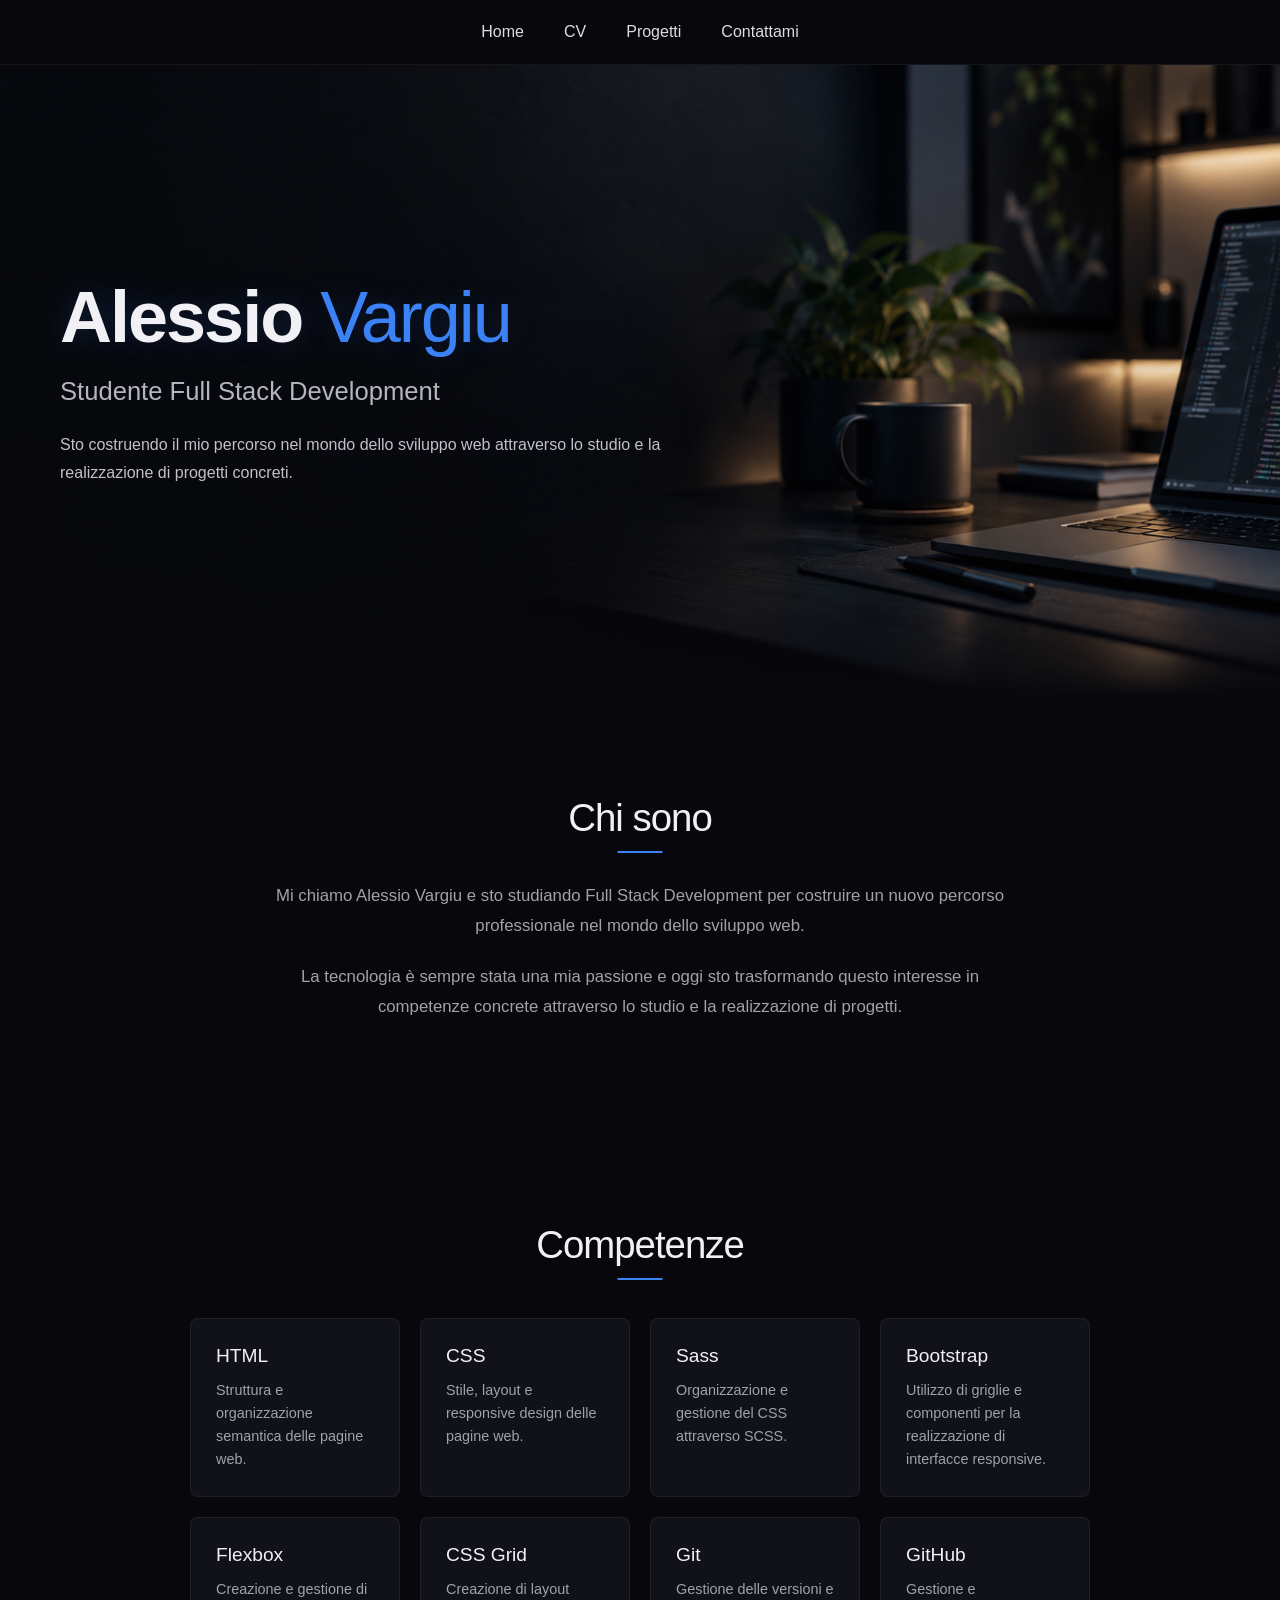
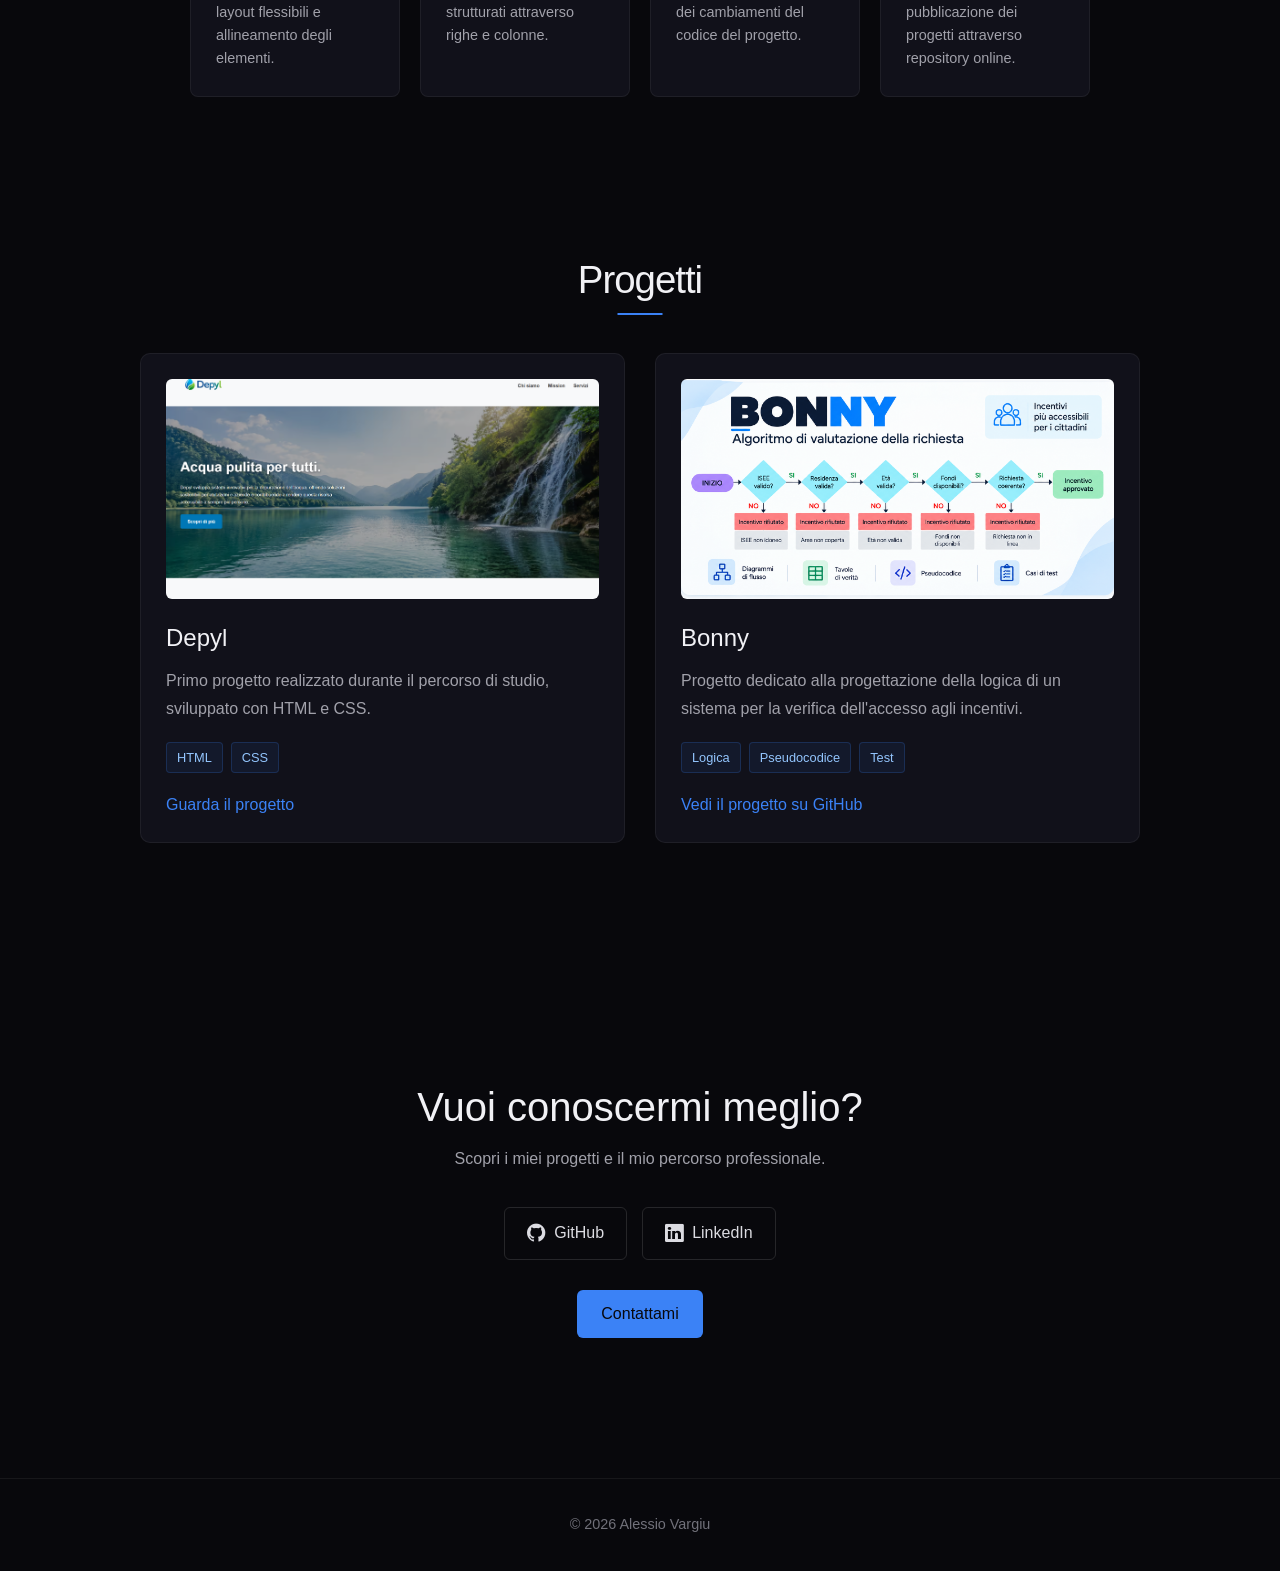
<file: index.html>
<!DOCTYPE html>
<html lang="it">

<head>
    <meta charset="UTF-8">
    <meta name="viewport" content="width=device-width, initial-scale=1.0">
    <title>Alessio Vargiu | Portfolio</title>

    <link rel="icon" type="image/svg+xml" href="favicon/favicon.svg">

    <meta property="og:title" content="Alessio Vargiu | Portfolio">
    <meta property="og:description" content="Portfolio di Alessio Vargiu, web developer. Scopri il mio percorso, le mie competenze e i miei progetti.">
    <meta property="og:type" content="website">
    <meta property="og:url" content="https://alessiovargiu.github.io/portfolio/">
    <meta property="og:image" content="https://alessiovargiu.github.io/portfolio/assets/img/hero-background.png">

    <link href="https://cdn.jsdelivr.net/npm/bootstrap@5.3.8/dist/css/bootstrap.min.css" rel="stylesheet">
    <link rel="stylesheet" href="https://cdn.jsdelivr.net/npm/bootstrap-icons@1.13.1/font/bootstrap-icons.min.css">

    <link rel="stylesheet" href="css/style.css">
    
</head>

<body>

    <header>

        <nav>

            <!-- Menu desktop -->
            <div class="desktop-menu">
                <a href="index.html">Home</a>
                <a href="cv.html">CV</a>
                <a href="progetti.html">Progetti</a>
                <a href="contatti.html">Contattami</a>
            </div>

            <!-- Menu mobile -->
            <details class="mobile-menu">

                <summary>Menu</summary>

                <div class="menu-links">
                    <a href="index.html">Home</a>
                    <a href="cv.html">CV</a>
                    <a href="progetti.html">Progetti</a>
                    <a href="contatti.html">Contattami</a>
                </div>

            </details>

        </nav>

    </header>


    <main>

        <section class="hero">
            <div>
                <h1>Alessio <span>Vargiu</span></h1>
                <h2>Studente Full Stack Development</h2>
                <p>
                    Sto costruendo il mio percorso nel mondo dello sviluppo web
                    attraverso lo studio e la realizzazione di progetti concreti.
                </p>
                
            </div>
        </section>

        <section class="about">
            <h2>Chi sono</h2>

            <p>
                Mi chiamo Alessio Vargiu e sto studiando Full Stack Development
                per costruire un nuovo percorso professionale nel mondo dello sviluppo web.
            </p>

            <p>
                La tecnologia è sempre stata una mia passione e oggi sto trasformando
                questo interesse in competenze concrete attraverso lo studio e la realizzazione
                di progetti.
            </p>
        </section>

        <section class="skills">
            <h2>Competenze</h2>

            <div class="skills-grid">

                <div>
                    <h3>HTML</h3>
                    <p>Struttura e organizzazione semantica delle pagine web.</p>
                </div>

                <div>
                    <h3>CSS</h3>
                    <p>Stile, layout e responsive design delle pagine web.</p>
                </div>

                <div>
                    <h3>Sass</h3>
                    <p>Organizzazione e gestione del CSS attraverso SCSS.</p>
                </div>

                <div>
                    <h3>Bootstrap</h3>
                    <p>Utilizzo di griglie e componenti per la realizzazione di interfacce responsive.</p>
                </div>

                <div>
                    <h3>Flexbox</h3>
                    <p>Creazione e gestione di layout flessibili e allineamento degli elementi.</p>
                </div>

                <div>
                    <h3>CSS Grid</h3>
                    <p>Creazione di layout strutturati attraverso righe e colonne.</p>
                </div>

                <div>
                    <h3>Git</h3>
                    <p>Gestione delle versioni e dei cambiamenti del codice del progetto.</p>
                </div>

                <div>
                    <h3>GitHub</h3>
                    <p>Gestione e pubblicazione dei progetti attraverso repository online.</p>
                </div>

            </div>
        </section>

        <section class="projects" id="projects">
            
            <h2>Progetti</h2>

            <div class="projects-grid">
                <article class="project-card">

                    <img src="assets/img/depyl.png" alt="Anteprima del progetto Depyl">

                    <h3>Depyl</h3>

                    <p>
                        Primo progetto realizzato durante il percorso di studio,
                        sviluppato con HTML e CSS.
                    </p>

                    <div class="project-technologies">
                        <span>HTML</span>
                        <span>CSS</span>
                    </div>

                    <a href="https://alessiovargiu.github.io/depyl/" target="_blank" rel="noopener noreferrer">
                        Guarda il progetto
                    </a>
                </article>

                <article class="project-card">

                    <img src="assets/img/bonny.png" alt="Anteprima del progetto Bonny">

                    <h3>Bonny</h3>

                    <p>
                        Progetto dedicato alla progettazione della logica di un sistema
                        per la verifica dell'accesso agli incentivi.
                    </p>

                    <div class="project-technologies">
                        <span>Logica</span>
                        <span>Pseudocodice</span>
                        <span>Test</span>
                    </div>

                    <a href="https://github.com/alessiovargiu/bonny" target="_blank" rel="noopener noreferrer">
                     Vedi il progetto su GitHub
                    </a>

                </article>
            </div>
        </section>

        <section class="social-cta">

            <h2>Vuoi conoscermi meglio?</h2>

            <p>
                Scopri i miei progetti e il mio percorso professionale.
            </p>

            <div class="social-links">

                <a href="https://github.com/alessiovargiu/" target="_blank" rel="noopener noreferrer">
                    <i class="bi bi-github"></i>
                    GitHub
                </a>

                <a href="https://www.linkedin.com/in/alessio-vargiu-49b0813a0/" target="_blank" rel="noopener noreferrer">
                    <i class="bi bi-linkedin"></i>
                    LinkedIn
                </a>

            </div>

            <a href="contatti.html" class="social-contact">
                Contattami
            </a>

        </section>
    </main>

    <footer>
        <p>&copy; 2026 Alessio Vargiu</p>
    </footer>

</body>

</html>
</file>
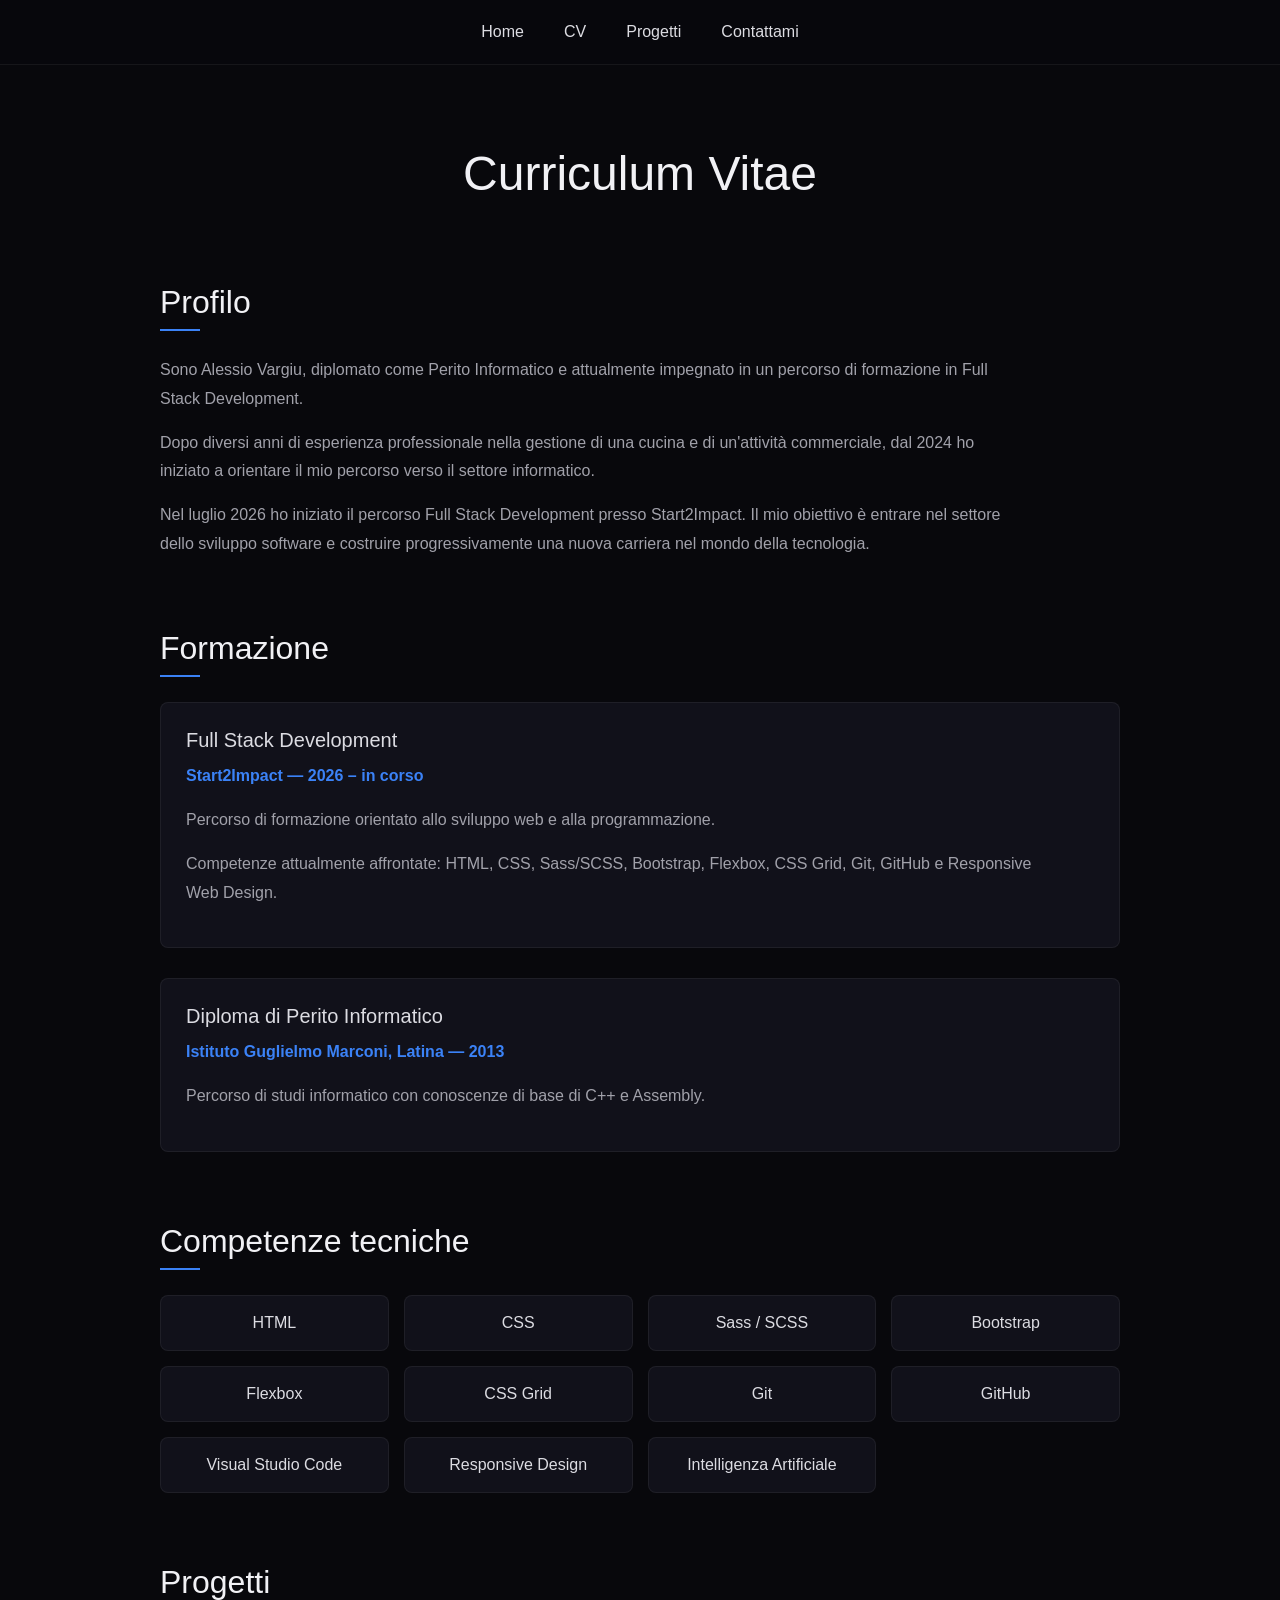
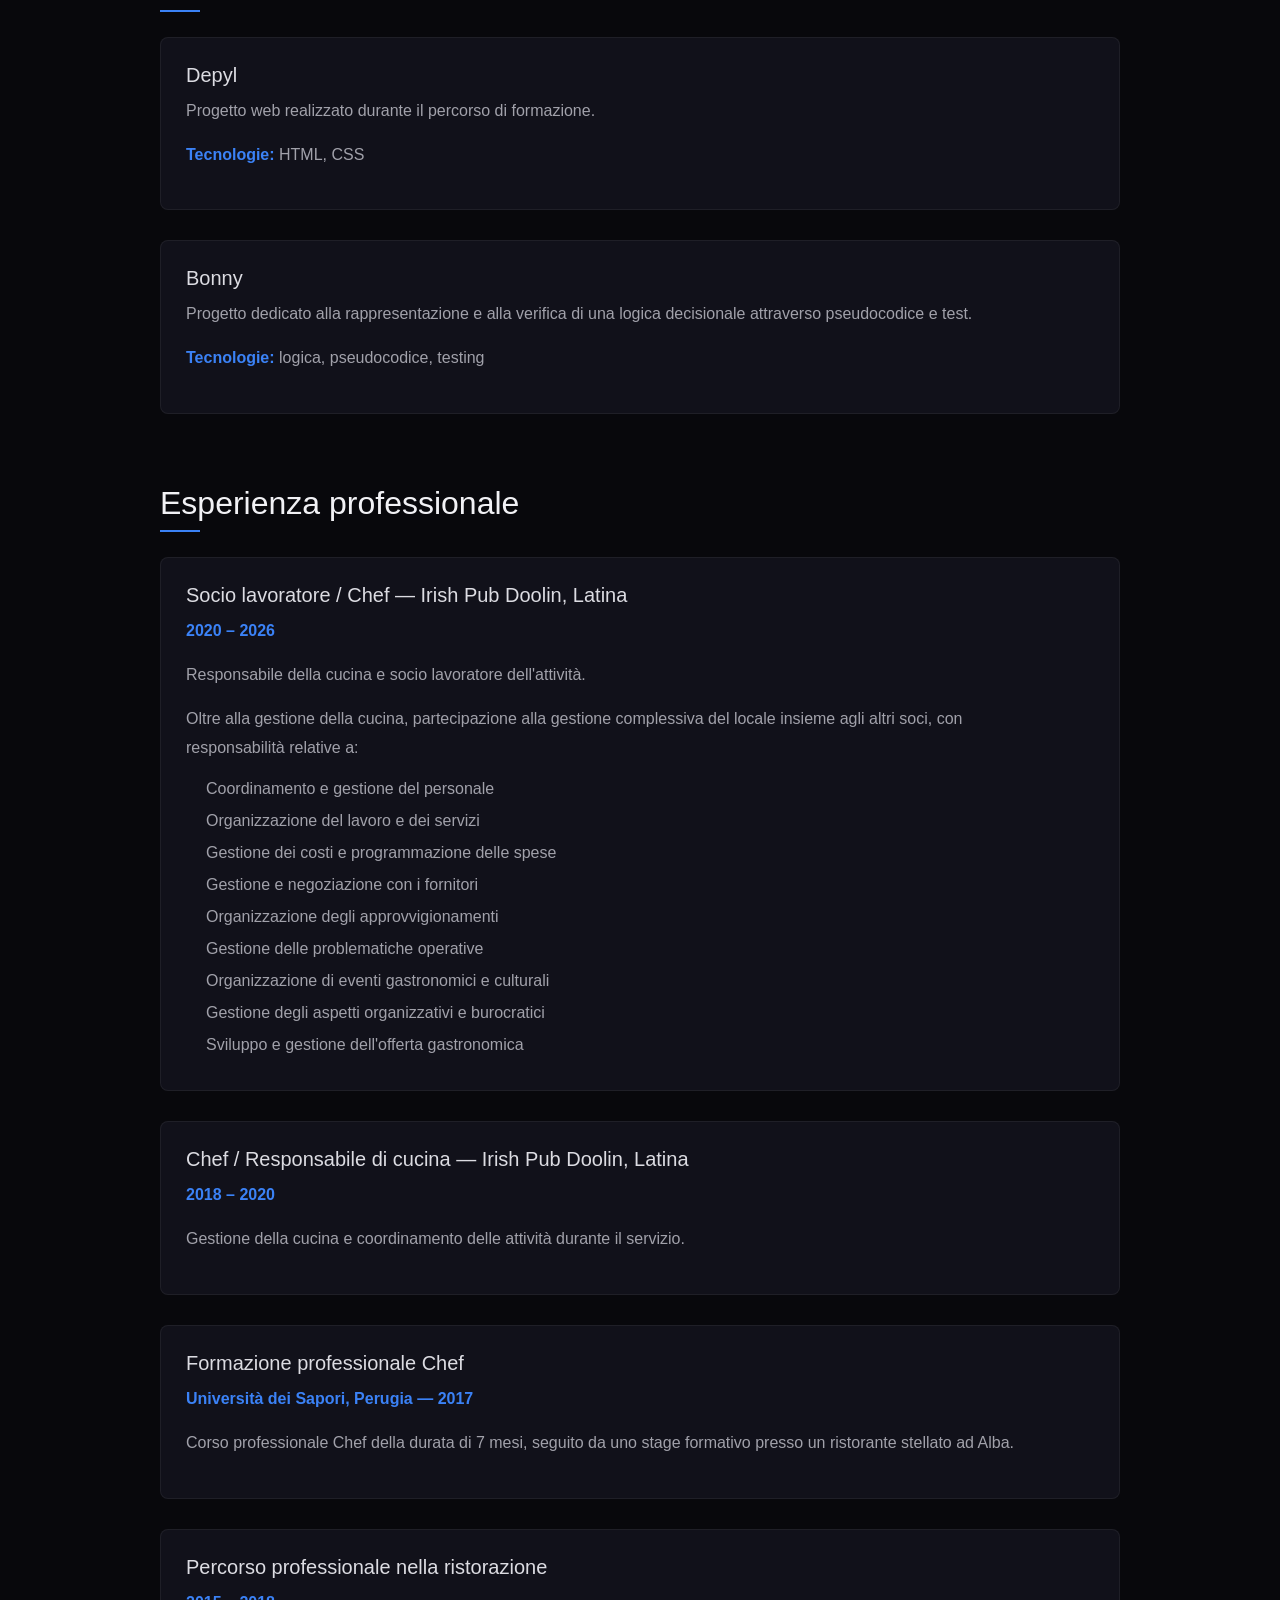
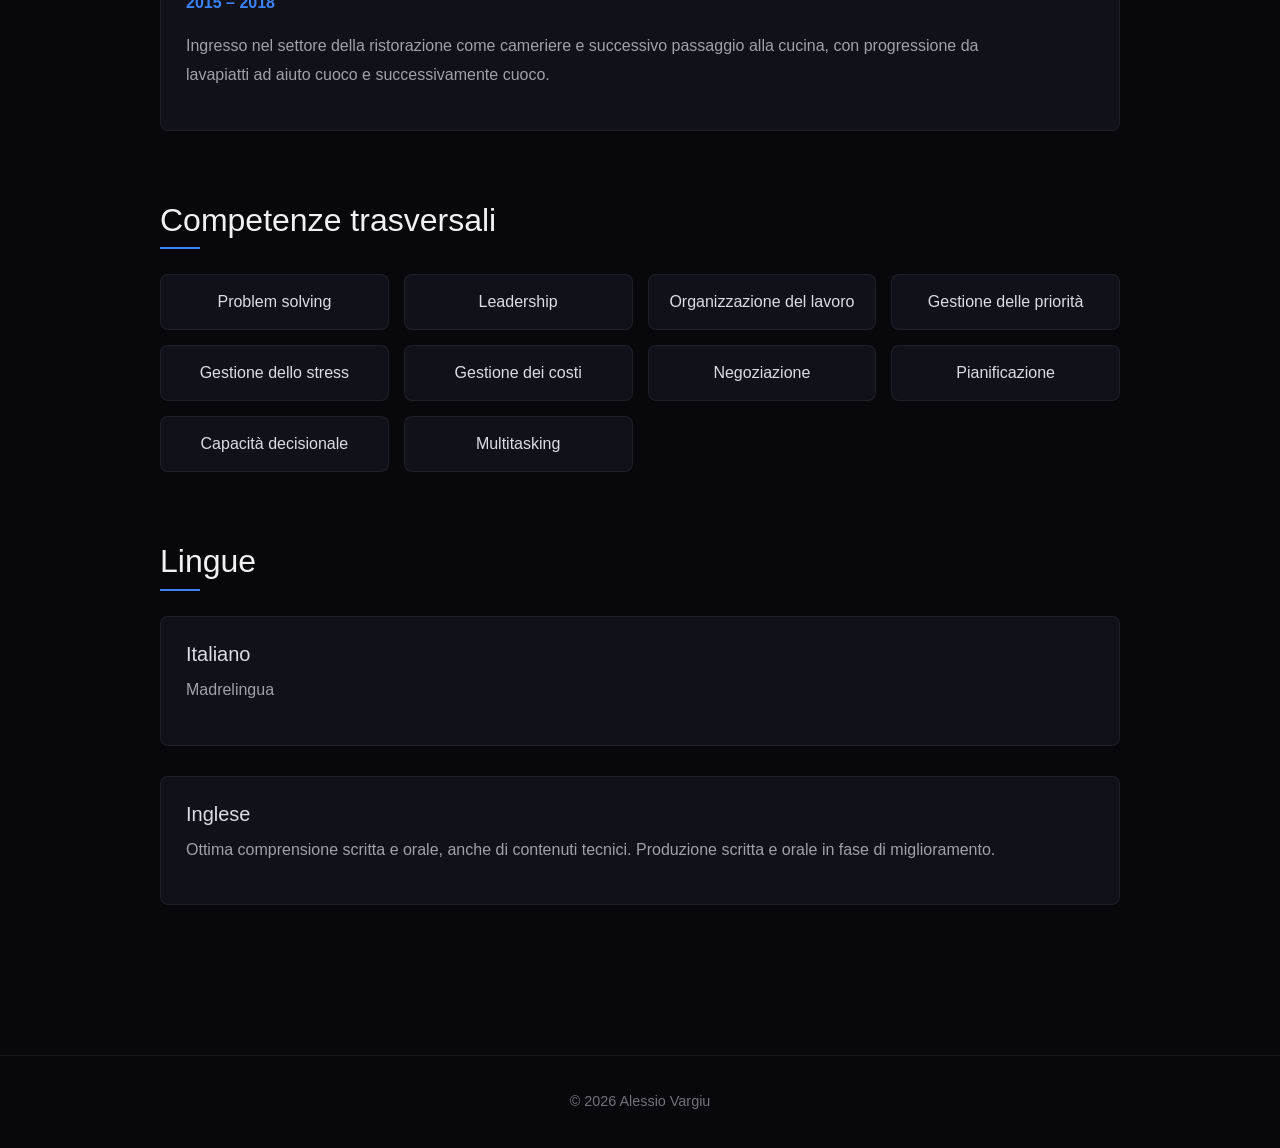
<file: cv.html>
<!DOCTYPE html>
<html lang="it">

<head>
    <meta charset="UTF-8">
    <meta name="viewport" content="width=device-width, initial-scale=1.0">

    <title>Alessio Vargiu | CV</title>

    <link rel="icon" type="image/svg+xml" href="favicon/favicon.svg">

    <meta property="og:title" content="Alessio Vargiu | CV">
    <meta property="og:description" content="Curriculum e percorso professionale di Alessio Vargiu.">
    <meta property="og:type" content="website">
    <meta property="og:url" content="https://alessiovargiu.github.io/portfolio/cv.html">
    <meta property="og:image" content="https://alessiovargiu.github.io/portfolio/assets/img/hero-background.png">

    <link href="https://cdn.jsdelivr.net/npm/bootstrap@5.3.8/dist/css/bootstrap.min.css" rel="stylesheet">
    <link rel="stylesheet" href="css/style.css">
</head>

<body>

    <header>

        <nav>

            <!-- Menu desktop -->
            <div class="desktop-menu">
                <a href="index.html">Home</a>
                <a href="cv.html">CV</a>
                <a href="progetti.html">Progetti</a>
                <a href="contatti.html">Contattami</a>
            </div>

            <!-- Menu mobile -->
            <details class="mobile-menu">

                <summary>Menu</summary>

                <div class="menu-links">
                    <a href="index.html">Home</a>
                    <a href="cv.html">CV</a>
                    <a href="progetti.html">Progetti</a>
                    <a href="contatti.html">Contattami</a>
                </div>

            </details>

        </nav>

    </header>


    <main>

        <section class="cv">

            <h1>Curriculum Vitae</h1>

            <section class="cv-profile">
                <h2>Profilo</h2>

                <p>
                    Sono Alessio Vargiu, diplomato come Perito Informatico e
                    attualmente impegnato in un percorso di formazione in
                    Full Stack Development.
                </p>

                <p>
                    Dopo diversi anni di esperienza professionale nella gestione
                    di una cucina e di un'attività commerciale, dal 2024 ho
                    iniziato a orientare il mio percorso verso il settore
                    informatico.
                </p>

                <p>
                    Nel luglio 2026 ho iniziato il percorso Full Stack Development
                    presso Start2Impact. Il mio obiettivo è entrare nel settore
                    dello sviluppo software e costruire progressivamente una
                    nuova carriera nel mondo della tecnologia.
                </p>
            </section>


            <section class="cv-education">
                <h2>Formazione</h2>

                <article>
                    <h3>Full Stack Development</h3>

                    <p>
                        <strong>Start2Impact — 2026 – in corso</strong>
                    </p>

                    <p>
                        Percorso di formazione orientato allo sviluppo web
                        e alla programmazione.
                    </p>

                    <p>
                        Competenze attualmente affrontate:
                        HTML, CSS, Sass/SCSS, Bootstrap, Flexbox,
                        CSS Grid, Git, GitHub e Responsive Web Design.
                    </p>
                </article>

                <article>
                    <h3>Diploma di Perito Informatico</h3>

                    <p>
                        <strong>Istituto Guglielmo Marconi, Latina — 2013</strong>
                    </p>

                    <p>
                        Percorso di studi informatico con conoscenze di base
                        di C++ e Assembly.
                    </p>
                </article>
            </section>


            <section class="cv-skills">
                <h2>Competenze tecniche</h2>

                <ul>
                    <li>HTML</li>
                    <li>CSS</li>
                    <li>Sass / SCSS</li>
                    <li>Bootstrap</li>
                    <li>Flexbox</li>
                    <li>CSS Grid</li>
                    <li>Git</li>
                    <li>GitHub</li>
                    <li>Visual Studio Code</li>
                    <li>Responsive Design</li>
                    <li>Intelligenza Artificiale</li>
                </ul>
            </section>


            <section class="cv-projects">
                <h2>Progetti</h2>

                <article>
                    <h3>Depyl</h3>

                    <p>
                        Progetto web realizzato durante il percorso di formazione.
                    </p>

                    <p>
                        <strong>Tecnologie:</strong> HTML, CSS
                    </p>
                </article>

                <article>
                    <h3>Bonny</h3>

                    <p>
                        Progetto dedicato alla rappresentazione e alla verifica
                        di una logica decisionale attraverso pseudocodice e test.
                    </p>

                    <p>
                        <strong>Tecnologie:</strong> logica, pseudocodice, testing
                    </p>
                </article>
            </section>


            <section class="cv-experience">
                <h2>Esperienza professionale</h2>

                <article>
                    <h3>Socio lavoratore / Chef — Irish Pub Doolin, Latina</h3>

                    <p>
                        <strong>2020 – 2026</strong>
                    </p>

                    <p>
                        Responsabile della cucina e socio lavoratore
                        dell'attività.
                    </p>

                    <p>
                        Oltre alla gestione della cucina, partecipazione alla
                        gestione complessiva del locale insieme agli altri soci,
                        con responsabilità relative a:
                    </p>

                    <ul>
                        <li>Coordinamento e gestione del personale</li>
                        <li>Organizzazione del lavoro e dei servizi</li>
                        <li>Gestione dei costi e programmazione delle spese</li>
                        <li>Gestione e negoziazione con i fornitori</li>
                        <li>Organizzazione degli approvvigionamenti</li>
                        <li>Gestione delle problematiche operative</li>
                        <li>Organizzazione di eventi gastronomici e culturali</li>
                        <li>Gestione degli aspetti organizzativi e burocratici</li>
                        <li>Sviluppo e gestione dell'offerta gastronomica</li>
                    </ul>
                </article>

                <article>
                    <h3>Chef / Responsabile di cucina — Irish Pub Doolin, Latina</h3>

                    <p>
                        <strong>2018 – 2020</strong>
                    </p>

                    <p>
                        Gestione della cucina e coordinamento delle attività
                        durante il servizio.
                    </p>
                </article>

                <article>
                    <h3>Formazione professionale Chef</h3>

                    <p>
                        <strong>Università dei Sapori, Perugia — 2017</strong>
                    </p>

                    <p>
                        Corso professionale Chef della durata di 7 mesi,
                        seguito da uno stage formativo presso un ristorante
                        stellato ad Alba.
                    </p>
                </article>

                <article>
                    <h3>Percorso professionale nella ristorazione</h3>

                    <p>
                        <strong>2015 – 2018</strong>
                    </p>

                    <p>
                        Ingresso nel settore della ristorazione come cameriere
                        e successivo passaggio alla cucina, con progressione
                        da lavapiatti ad aiuto cuoco e successivamente cuoco.
                    </p>
                </article>
            </section>


            <section class="cv-soft-skills">
                <h2>Competenze trasversali</h2>

                <ul>
                    <li>Problem solving</li>
                    <li>Leadership</li>
                    <li>Organizzazione del lavoro</li>
                    <li>Gestione delle priorità</li>
                    <li>Gestione dello stress</li>
                    <li>Gestione dei costi</li>
                    <li>Negoziazione</li>
                    <li>Pianificazione</li>
                    <li>Capacità decisionale</li>
                    <li>Multitasking</li>
                </ul>
            </section>


            <section class="cv-languages">
                <h2>Lingue</h2>

                <article>
                    <h3>Italiano</h3>
                    <p>Madrelingua</p>
                </article>

                <article>
                    <h3>Inglese</h3>
                    <p>
                        Ottima comprensione scritta e orale, anche di contenuti
                        tecnici. Produzione scritta e orale in fase di miglioramento.
                    </p>
                </article>
            </section>

        </section>

    </main>

    <footer>
        <p>&copy; 2026 Alessio Vargiu</p>
    </footer>

</body>

</html>
</file>
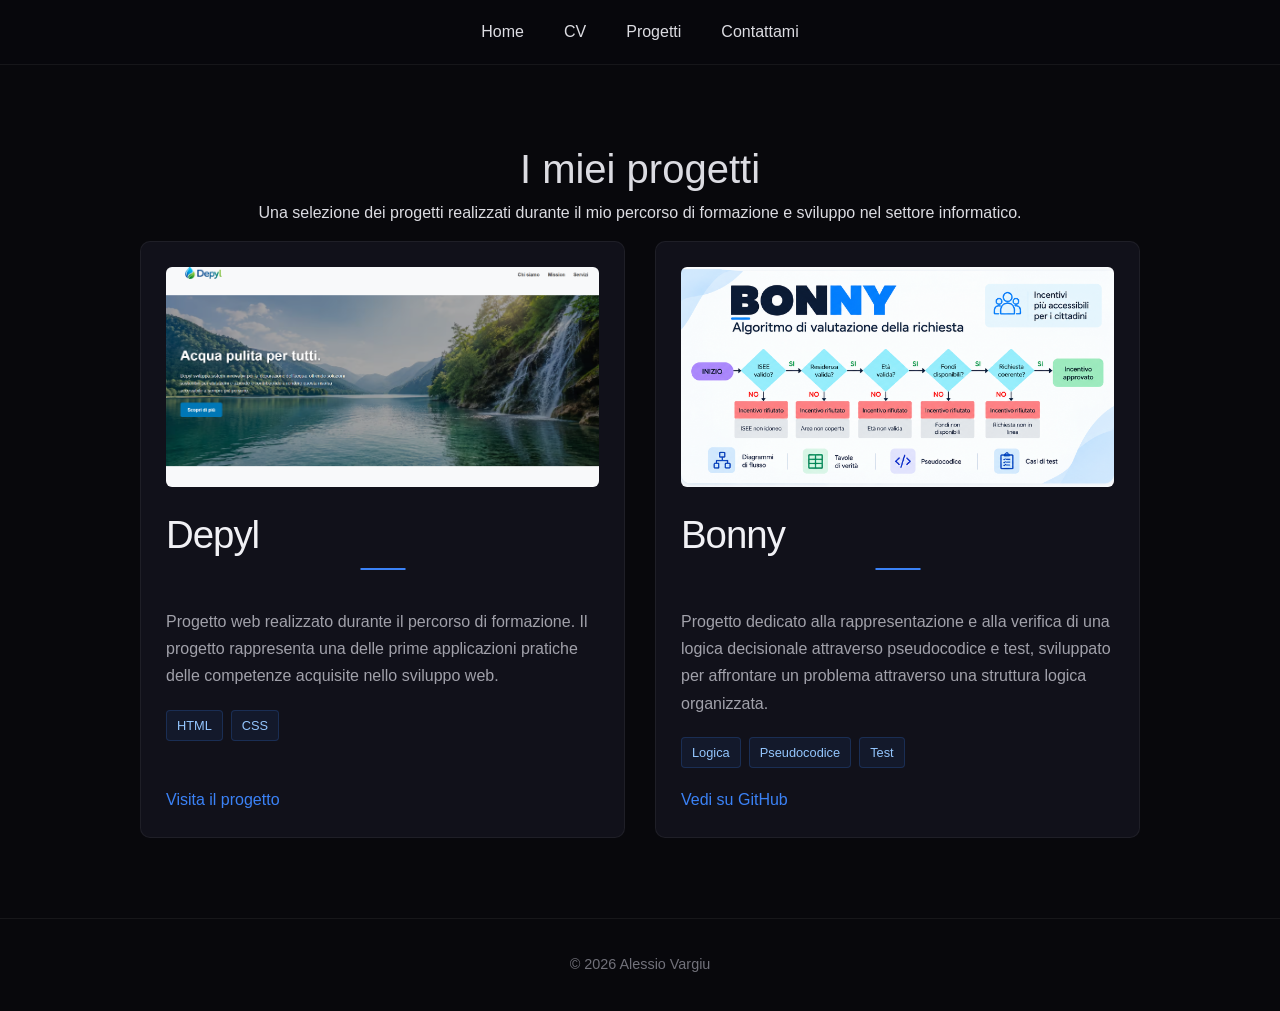
<file: progetti.html>
<!DOCTYPE html>
<html lang="it">

<head>
    <meta charset="UTF-8">
    <meta name="viewport" content="width=device-width, initial-scale=1.0">

    <title>Alessio Vargiu | Progetti</title>

    <link rel="icon" type="image/svg+xml" href="favicon/favicon.svg">
    
    <meta property="og:title" content="Alessio Vargiu | Progetti">
    <meta property="og:description" content="Scopri i miei progetti e il mio percorso professionale.">
    <meta property="og:type" content="website">
    <meta property="og:url" content="https://alessiovargiu.github.io/portfolio/progetti.html">
    <meta property="og:image" content="https://alessiovargiu.github.io/portfolio/assets/img/hero-background.png">

    <link href="https://cdn.jsdelivr.net/npm/bootstrap@5.3.8/dist/css/bootstrap.min.css" rel="stylesheet">
    <link rel="stylesheet" href="css/style.css">
</head>

<body>

    <header>

        <nav>

            <!-- Menu desktop -->
            <div class="desktop-menu">
                <a href="index.html">Home</a>
                <a href="cv.html">CV</a>
                <a href="progetti.html">Progetti</a>
                <a href="contatti.html">Contattami</a>
            </div>

            <!-- Menu mobile -->
            <details class="mobile-menu">

                <summary>Menu</summary>

                <div class="menu-links">
                    <a href="index.html">Home</a>
                    <a href="cv.html">CV</a>
                    <a href="progetti.html">Progetti</a>
                    <a href="contatti.html">Contattami</a>
                </div>

            </details>

        </nav>

    </header>


    <main>

        <section class="projects">

            <h1>I miei progetti</h1>

            <p class="projects-intro">
                Una selezione dei progetti realizzati durante il mio percorso
                di formazione e sviluppo nel settore informatico.
            </p>


            <div class="projects-grid">

                <article class="project-card">

                    <img src="assets/img/depyl.png" alt="Anteprima del progetto Depyl">

                    <h2>Depyl</h2>

                    <p>
                        Progetto web realizzato durante il percorso di formazione.
                        Il progetto rappresenta una delle prime applicazioni
                        pratiche delle competenze acquisite nello sviluppo web.
                    </p>

                    <div class="project-technologies">
                        <span>HTML</span>
                        <span>CSS</span>
                    </div>

                    <a href="https://alessiovargiu.github.io/depyl/" target="_blank" rel="noopener noreferrer">
                        Visita il progetto
                    </a>

                </article>


                <article class="project-card">

                    <img src="assets/img/bonny.png" alt="Anteprima del progetto Bonny">

                    <h2>Bonny</h2>

                    <p>
                        Progetto dedicato alla rappresentazione e alla verifica
                        di una logica decisionale attraverso pseudocodice e test,
                        sviluppato per affrontare un problema attraverso una
                        struttura logica organizzata.
                    </p>

                    <div class="project-technologies">
                        <span>Logica</span>
                        <span>Pseudocodice</span>
                        <span>Test</span>
                    </div>

                    <a href="https://github.com/alessiovargiu/bonny" target="_blank" rel="noopener noreferrer">
                        Vedi su GitHub
                    </a>

                </article>

            </div>

        </section>

    </main>


    <footer>
        <p>&copy; 2026 Alessio Vargiu</p>
    </footer>

</body>

</html>
</file>
<file: css/style.css>
body {
  margin: 0;
  color: #dcdce2;
  font-family: Arial, sans-serif;
  background-color: #08080C;
}

header {
  padding: 15px 20px;
  background-color: rgba(8, 8, 12, 0.95);
  border-bottom: 1px solid rgba(255, 255, 255, 0.06);
}
header nav {
  display: flex;
  justify-content: flex-end;
  max-width: 1200px;
  margin: 0 auto;
}
header .desktop-menu {
  display: none;
}
header .mobile-menu {
  position: relative;
}
header .mobile-menu summary {
  list-style: none;
  cursor: pointer;
  color: #dcdce2;
  font-size: 1rem;
}
header .mobile-menu summary::-webkit-details-marker {
  display: none;
}
header .mobile-menu .menu-links {
  display: flex;
  flex-direction: column;
  gap: 15px;
  margin-top: 15px;
  padding: 15px;
  position: absolute;
  top: 100%;
  right: 0;
  z-index: 10;
  background-color: #11111A;
  border: 1px solid rgba(255, 255, 255, 0.08);
  border-radius: 8px;
}
header .mobile-menu .menu-links a {
  color: #dcdce2;
  text-decoration: none;
}
header .mobile-menu .menu-links a:hover {
  color: #3B82F6;
}

.hero {
  min-height: 70vh;
  display: flex;
  align-items: center;
  position: relative;
  overflow: hidden;
  background-image: linear-gradient(90deg, rgba(8, 8, 12, 0.88) 0%, rgba(8, 8, 12, 0.72) 35%, rgba(8, 8, 12, 0.18) 70%, rgba(8, 8, 12, 0.05) 100%), linear-gradient(180deg, rgba(8, 8, 12, 0) 70%, rgba(8, 8, 12, 0.15) 85%, #08080C 100%), url("../assets/img/hero-background.png");
  background-size: cover;
  background-position: center;
  background-repeat: no-repeat;
}
.hero div {
  position: relative;
  z-index: 1;
  max-width: 800px;
  padding: 40px 60px;
  animation: hero-entry 1s ease-out;
}
.hero h1 {
  font-size: 4.5rem;
  font-weight: 600;
  letter-spacing: -2px;
  margin-bottom: 15px;
  color: #f1f1f5;
  text-shadow: 0 0 30px rgba(59, 130, 246, 0.2);
}
.hero h1 span {
  color: #3B82F6;
  font-weight: 400;
}
.hero h2 {
  font-size: 1.6rem;
  font-weight: 400;
  margin-bottom: 25px;
  color: #b5b5bd;
}
.hero p {
  max-width: 650px;
  margin: 0;
  line-height: 1.7;
  color: #c1c1c8;
}

.about {
  padding: 100px 20px;
  max-width: 850px;
  margin: 0 auto;
  text-align: center;
}
.about h2 {
  display: inline-block;
  position: relative;
  font-size: 2.4rem;
  font-weight: 500;
  letter-spacing: -1px;
  margin-bottom: 40px;
  color: #f1f1f5;
}
.about h2::after {
  content: "";
  position: absolute;
  left: 50%;
  bottom: -12px;
  width: 45px;
  height: 2px;
  background-color: #3B82F6;
  transform: translateX(-50%);
}
.about p {
  max-width: 750px;
  margin: 0 auto 20px;
  line-height: 1.8;
  color: #a1a1aa;
  font-size: 1.05rem;
}

.skills {
  padding: 80px 20px;
  text-align: center;
}
.skills h2 {
  display: inline-block;
  position: relative;
  font-size: 2.4rem;
  font-weight: 500;
  letter-spacing: -1px;
  margin-bottom: 50px;
  color: #f1f1f5;
}
.skills h2::after {
  content: "";
  position: absolute;
  left: 50%;
  bottom: -12px;
  width: 45px;
  height: 2px;
  background-color: #3B82F6;
  transform: translateX(-50%);
}
.skills .skills-grid {
  display: grid;
  grid-template-columns: repeat(4, 1fr);
  gap: 20px;
  max-width: 900px;
  margin: 0 auto;
}
.skills .skills-grid div {
  padding: 25px;
  background-color: #11111A;
  border: 1px solid rgba(255, 255, 255, 0.06);
  border-radius: 8px;
  text-align: left;
}
.skills .skills-grid div h3 {
  margin-bottom: 12px;
  color: #f1f1f5;
  font-size: 1.2rem;
  font-weight: 500;
}
.skills .skills-grid div p {
  margin: 0;
  color: #a1a1aa;
  line-height: 1.6;
  font-size: 0.9rem;
}

.projects {
  padding: 80px 20px;
  text-align: center;
}
.projects h2 {
  display: inline-block;
  position: relative;
  font-size: 2.4rem;
  font-weight: 500;
  letter-spacing: -1px;
  margin-bottom: 50px;
  color: #f1f1f5;
}
.projects h2::after {
  content: "";
  position: absolute;
  left: 50%;
  bottom: -12px;
  width: 45px;
  height: 2px;
  background-color: #3B82F6;
  transform: translateX(-50%);
}
.projects .projects-grid {
  display: grid;
  grid-template-columns: repeat(2, 1fr);
  gap: 30px;
  max-width: 1000px;
  margin: 0 auto;
}
.projects .project-card {
  display: flex;
  flex-direction: column;
  padding: 25px;
  background-color: #11111A;
  border: 1px solid rgba(255, 255, 255, 0.06);
  border-radius: 10px;
  text-align: left;
  transition: transform 0.3s ease, border-color 0.3s ease, box-shadow 0.3s ease;
}
.projects .project-card:hover {
  transform: translateY(-5px);
  border-color: rgba(59, 130, 246, 0.4);
  box-shadow: 0 10px 30px rgba(0, 0, 0, 0.25);
}
.projects .project-card img {
  width: 100%;
  height: 220px;
  -o-object-fit: cover;
     object-fit: cover;
  border-radius: 6px;
  margin-bottom: 25px;
}
.projects .project-card h3 {
  margin-bottom: 15px;
  color: #f1f1f5;
  font-size: 1.5rem;
}
.projects .project-card p {
  line-height: 1.7;
  margin-bottom: 20px;
  color: #a1a1aa;
}
.projects .project-card a {
  margin-top: auto;
  color: #3B82F6;
  text-decoration: none;
  transition: color 0.3s ease;
}
.projects .project-card a:hover {
  color: #60A5FA;
}
.projects .project-technologies {
  display: flex;
  flex-wrap: wrap;
  gap: 8px;
  margin-bottom: 20px;
}
.projects .project-technologies span {
  padding: 5px 10px;
  border-radius: 4px;
  background-color: rgba(59, 130, 246, 0.08);
  border: 1px solid rgba(59, 130, 246, 0.2);
  color: #93c5fd;
  font-size: 0.8rem;
}

.cv {
  max-width: 1000px;
  margin: 0 auto;
  padding: 80px 20px;
}
.cv > h1 {
  text-align: center;
  font-size: 3rem;
  font-weight: 500;
  margin-bottom: 80px;
  color: #f1f1f5;
}
.cv section {
  margin-bottom: 70px;
}
.cv section h2 {
  display: inline-block;
  position: relative;
  font-size: 2rem;
  font-weight: 500;
  margin-bottom: 35px;
  color: #f1f1f5;
}
.cv section h2::after {
  content: "";
  position: absolute;
  left: 0;
  bottom: -10px;
  width: 40px;
  height: 2px;
  background-color: #3B82F6;
}
.cv section p {
  max-width: 850px;
  line-height: 1.8;
  color: #a1a1aa;
  margin-bottom: 15px;
}
.cv article {
  margin-bottom: 30px;
  padding: 25px;
  background-color: #11111A;
  border: 1px solid rgba(255, 255, 255, 0.06);
  border-radius: 8px;
}
.cv article h3 {
  font-size: 1.25rem;
  font-weight: 500;
  margin-bottom: 10px;
  color: #dcdce2;
}
.cv article strong {
  color: #3B82F6;
}
.cv article ul {
  margin-top: 15px;
  padding-left: 20px;
}
.cv article ul li {
  color: #a1a1aa;
  margin-bottom: 8px;
}
.cv ul {
  padding: 0;
  margin: 0;
  list-style: none;
}
.cv .cv-skills ul,
.cv .cv-soft-skills ul {
  display: grid;
  grid-template-columns: repeat(4, 1fr);
  gap: 15px;
}
.cv .cv-skills ul li,
.cv .cv-soft-skills ul li {
  padding: 15px;
  text-align: center;
  background-color: #11111A;
  border: 1px solid rgba(255, 255, 255, 0.06);
  border-radius: 8px;
  color: #dcdce2;
}

.contact {
  max-width: 800px;
  margin: 0 auto;
  padding: 80px 20px;
}
.contact h1 {
  text-align: center;
  font-size: 3rem;
  font-weight: 500;
  margin-bottom: 20px;
  color: #f1f1f5;
}
.contact > p {
  max-width: 650px;
  margin: 0 auto 50px;
  text-align: center;
  line-height: 1.7;
  color: #a1a1aa;
}
.contact form {
  padding: 35px;
  background-color: #11111A;
  border: 1px solid rgba(255, 255, 255, 0.06);
  border-radius: 10px;
}
.contact form #form-message {
  margin-top: 20px;
  color: #3B82F6;
}
.contact form div {
  margin-bottom: 25px;
}
.contact form label {
  display: block;
  margin-bottom: 8px;
  color: #dcdce2;
  font-size: 0.95rem;
}
.contact form input,
.contact form textarea {
  width: 100%;
  padding: 12px 14px;
  color: #dcdce2;
  background-color: #08080C;
  border: 1px solid rgba(255, 255, 255, 0.1);
  border-radius: 6px;
  font-family: inherit;
}
.contact form input:focus,
.contact form textarea:focus {
  outline: none;
  border-color: #3B82F6;
}
.contact form textarea {
  resize: vertical;
}
.contact form button {
  padding: 12px 24px;
  color: #08080C;
  background-color: #3B82F6;
  border: none;
  border-radius: 6px;
  cursor: pointer;
  font-size: 1rem;
}
.contact form button:hover {
  background-color: #60A5FA;
}

.social-cta {
  max-width: 900px;
  margin: 100px auto 80px;
  padding: 60px 20px;
  text-align: center;
}
.social-cta h2 {
  margin-bottom: 15px;
  color: #f1f1f5;
  font-size: 2.5rem;
  font-weight: 500;
}
.social-cta p {
  margin-bottom: 35px;
  color: #a1a1aa;
  line-height: 1.6;
}
.social-cta .social-links {
  display: flex;
  justify-content: center;
  gap: 15px;
  margin-bottom: 30px;
}
.social-cta .social-links a {
  display: flex;
  align-items: center;
  gap: 9px;
  padding: 12px 22px;
  color: #dcdce2;
  text-decoration: none;
  border: 1px solid rgba(255, 255, 255, 0.12);
  border-radius: 6px;
  transition: 0.2s;
}
.social-cta .social-links a i {
  font-size: 1.15rem;
}
.social-cta .social-links a:hover {
  color: #3B82F6;
  border-color: #3B82F6;
}
.social-cta .social-contact {
  display: inline-block;
  padding: 12px 24px;
  color: #08080C;
  background-color: #3B82F6;
  text-decoration: none;
  border-radius: 6px;
  transition: 0.2s;
}
.social-cta .social-contact:hover {
  background-color: #60A5FA;
}

.contact-cta {
  padding: 80px 20px;
  text-align: center;
  background-color: #1a1a1a;
}
.contact-cta h2 {
  margin-bottom: 20px;
}
.contact-cta p {
  max-width: 600px;
  margin: 0 auto 30px;
  line-height: 1.6;
}
.contact-cta a {
  display: inline-block;
  padding: 12px 24px;
  background-color: #3B82F6;
  color: #08080C;
  text-decoration: none;
  border-radius: 6px;
}
.contact-cta a:hover {
  background-color: #60A5FA;
}

footer {
  padding: 35px 20px;
  text-align: center;
  background-color: #08080C;
  border-top: 1px solid rgba(255, 255, 255, 0.06);
}
footer p {
  margin: 0;
  color: #71717a;
  font-size: 0.9rem;
}

@media (max-width: 767px) {
  .hero {
    min-height: 70vh;
    padding: 40px 20px;
    background-position: 65% center;
  }
  .hero div {
    padding: 30px 20px;
  }
  .hero h1 {
    font-size: 2.2rem;
  }
  .hero h2 {
    font-size: 1.2rem;
  }
  .hero p {
    font-size: 0.95rem;
  }
  .about {
    padding: 70px 20px;
  }
  .about h2 {
    font-size: 2rem;
  }
  .about p {
    text-align: left;
  }
  .skills {
    padding: 70px 20px;
  }
  .skills h2 {
    font-size: 1.8rem;
  }
  .skills .skills-grid {
    grid-template-columns: repeat(2, 1fr);
    gap: 15px;
  }
  .skills .skills-grid div {
    padding: 18px 10px;
  }
  .projects {
    padding: 70px 20px;
  }
  .projects h2 {
    font-size: 2rem;
  }
  .projects .projects-grid {
    grid-template-columns: 1fr;
  }
  .projects .project-card {
    padding: 20px;
  }
  .projects .project-card img {
    height: 180px;
  }
  .contact {
    padding: 60px 20px;
  }
  .contact h1 {
    font-size: 2.3rem;
  }
  .contact form {
    padding: 25px 20px;
  }
  .contact-cta {
    padding: 70px 20px;
  }
  .contact-cta p {
    text-align: left;
  }
  .cv {
    padding: 60px 20px;
  }
  .cv > h1 {
    font-size: 2.3rem;
    margin-bottom: 50px;
  }
  .cv section {
    margin-bottom: 50px;
  }
  .cv section h2 {
    font-size: 1.8rem;
  }
  .cv article {
    padding: 20px;
  }
  .cv .cv-skills ul,
  .cv .cv-soft-skills ul {
    grid-template-columns: repeat(2, 1fr);
    gap: 12px;
  }
  .cv .cv-skills ul li,
  .cv .cv-soft-skills ul li {
    padding: 12px 8px;
    font-size: 0.9rem;
  }
}
@media (min-width: 992px) {
  header {
    padding: 20px 40px;
  }
  header nav {
    justify-content: center;
  }
  header .desktop-menu {
    display: flex;
    gap: 40px;
  }
  header .desktop-menu a {
    color: #dcdce2;
    text-decoration: none;
  }
  header .desktop-menu a:hover {
    color: #3B82F6;
  }
  header .mobile-menu {
    display: none;
  }
}
@keyframes hero-entry {
  from {
    opacity: 0;
    transform: translateY(20px);
  }
  to {
    opacity: 1;
    transform: translateY(0);
  }
}/*# sourceMappingURL=style.css.map */
</file>
